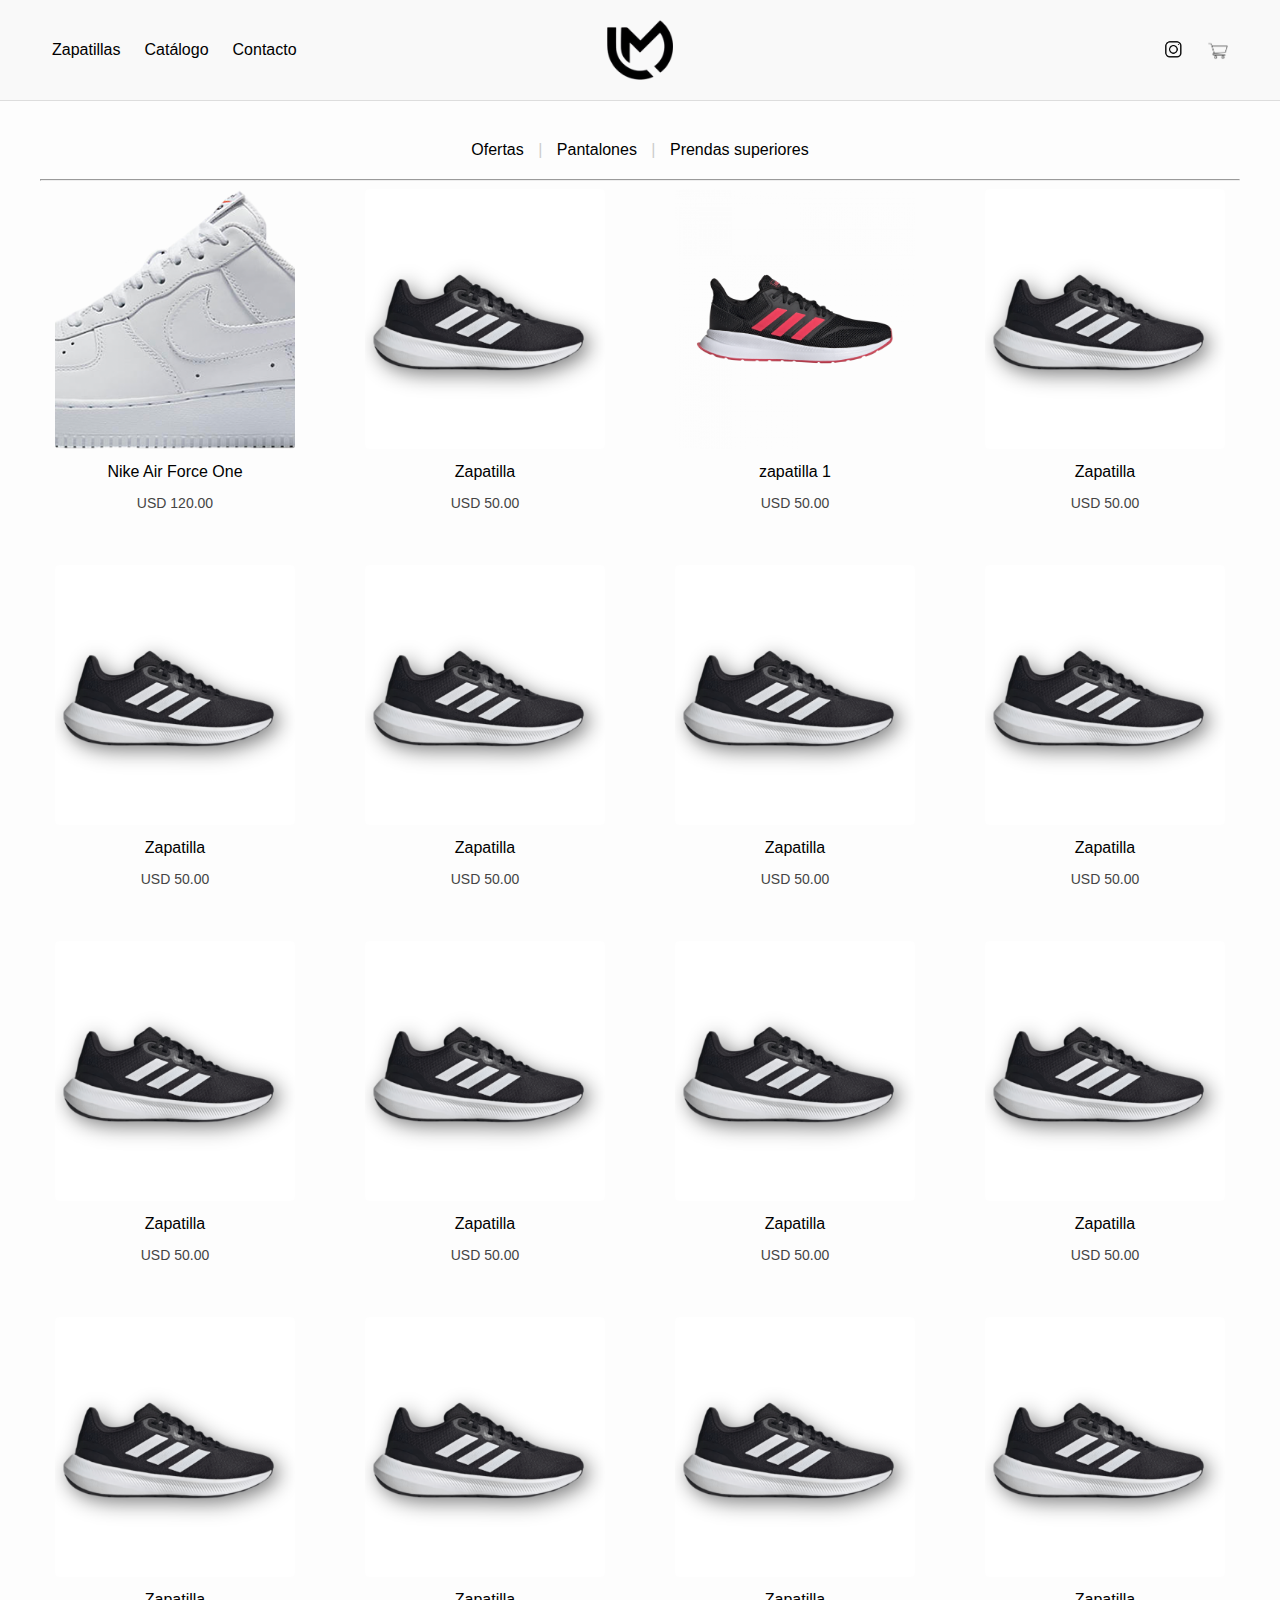
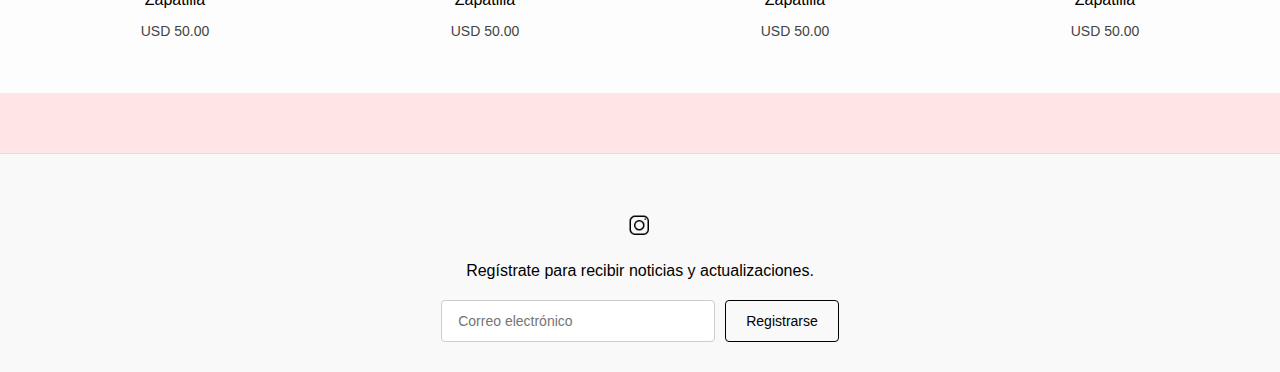
<file: index.html>
<!DOCTYPE html>
<html lang="es">
<head>
  <meta charset="UTF-8">
  <meta name="viewport" content="width=device-width, initial-scale=1.0">
  <title>Urban Mode</title>
  <link rel="stylesheet" href="estilos.css">
</head>
<body>

  <!-- NAVBAR -->
  <div class="navbar">
    <div class="nav">
      <div class="nav-left">
        <a href="#zapatillas">Zapatillas</a>
        <a href="#catalogo">Catálogo</a>
        <a href="#contacto">Contacto</a>
      </div>
      <div class="nav-center">
  <a href="#tienda">
    <img src="img/logo.png" class="logo" alt="Urban Mode">
  </a>
</div>

      <div class="nav-right">
        <a href="#"><img src="img/instagram.png" class="icono" alt="Instagram"></a>        
        <a href="#"><img src="img/carrito.png" class="icono" alt="Carrito"></a>
      </div>
    </div>
  </div>
  <!-- PÁGINA PRINCIPAL (CATÁLOGO DE PRODUCTOS) -->
<section id="tienda" class="pagina-principal">
  <div class="filtros">
    <a href="#">Ofertas</a>
    <span>|</span>
    <a href="#">Pantalones</a>
    <span>|</span>
    <a href="#">Prendas superiores</a>
  </div>

  <hr>

  <div class="grid-productos">
    <div class="producto">
  <img src="img/Nike-Air-Force-One.png" alt="Nike Air Force One">
  <h3>Nike Air Force One</h3>
  <p>USD 120.00</p>
</div>

    <div class="producto">
      <img src="img/zapatilla.png" alt="zapatilla">
      <h3>Zapatilla</h3>
      <p>USD 50.00</p>
    </div>
    <div class="producto">
      <img src="img/zapatillas1.png" alt="zapatillas1">
      <h3>zapatilla 1</h3>
      <p>USD 50.00</p>
    </div>
    <div class="producto">
      <img src="img/zapatilla.png" alt="zapatilla">
      <h3>Zapatilla</h3>
      <p>USD 50.00</p>
    </div>
    <div class="producto">
      <img src="img/zapatilla.png" alt="zapatilla">
      <h3>Zapatilla</h3>
      <p>USD 50.00</p>
    </div>
   <div class="producto">
      <img src="img/zapatilla.png" alt="zapatilla">
      <h3>Zapatilla</h3>
      <p>USD 50.00</p>
    </div>
    <div class="producto">
      <img src="img/zapatilla.png" alt="zapatilla">
      <h3>Zapatilla</h3>
      <p>USD 50.00</p>
    </div>
    <div class="producto">
      <img src="img/zapatilla.png" alt="zapatilla">
      <h3>Zapatilla</h3>
      <p>USD 50.00</p>
    </div>
    <div class="producto">
      <img src="img/zapatilla.png" alt="zapatilla">
      <h3>Zapatilla</h3>
      <p>USD 50.00</p>
    </div>
    <div class="producto">
      <img src="img/zapatilla.png" alt="zapatilla">
      <h3>Zapatilla</h3>
      <p>USD 50.00</p>
    </div>
    <div class="producto">
      <img src="img/zapatilla.png" alt="zapatilla">
      <h3>Zapatilla</h3>
      <p>USD 50.00</p>
    </div>
    <div class="producto">
      <img src="img/zapatilla.png" alt="zapatilla">
      <h3>Zapatilla</h3>
      <p>USD 50.00</p>
    </div>
    <div class="producto">
      <img src="img/zapatilla.png" alt="zapatilla">
      <h3>Zapatilla</h3>
      <p>USD 50.00</p>
    </div>
    <div class="producto">
      <img src="img/zapatilla.png" alt="zapatilla">
      <h3>Zapatilla</h3>
      <p>USD 50.00</p>
    </div>
    <div class="producto">
      <img src="img/zapatilla.png" alt="zapatilla">
      <h3>Zapatilla</h3>
      <p>USD 50.00</p>
    </div>
    <div class="producto">
      <img src="img/zapatilla.png" alt="zapatilla">
      <h3>Zapatilla</h3>
      <p>USD 50.00</p>
    </div>
    
   
  </div>
</section>

  <!-- Aquí luego iría Catálogo, Contacto, etc. -->

</body>
</html>
<footer class="footer">
  <div class="footer-content">
    <img src="img/instagram.png" alt="Instagram" class="footer-icono">
    <p>Regístrate para recibir noticias y actualizaciones.</p>
    <div class="registro">
      <input type="email" placeholder="Correo electrónico">
      <button>Registrarse</button>
      </div>
    </div>
  </footer>

</body>
</html>
</file>
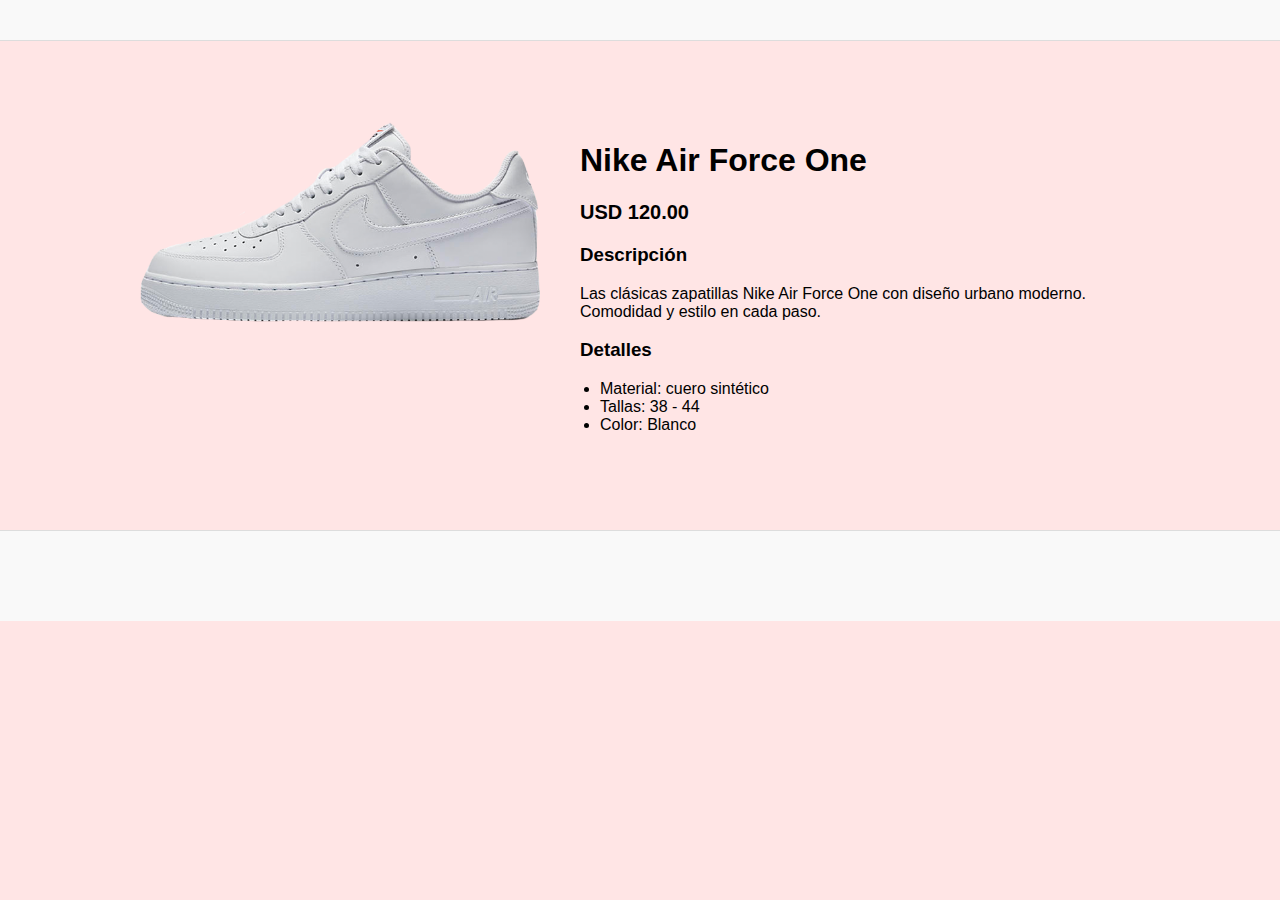
<file: producto1.html>
<!DOCTYPE html>
<html lang="es">
<head>
  <meta charset="UTF-8">
  <meta name="viewport" content="width=device-width, initial-scale=1.0">
  <title>Nike Air Force One</title>
  <link rel="stylesheet" href="estilos.css">
</head>
<body>

  <div class="navbar">
    <!-- Puedes copiar tu navbar completa de index.html -->
  </div>

  <div class="producto-detalle">
    <img src="img/Nike-Air-Force-One.png" alt="Nike Air Force One" class="imagen-detalle">
    <div class="info-detalle">
      <h1>Nike Air Force One</h1>
      <p class="precio">USD 120.00</p>
      <h3>Descripción</h3>
      <p>Las clásicas zapatillas Nike Air Force One con diseño urbano moderno. Comodidad y estilo en cada paso.</p>

      <h3>Detalles</h3>
      <ul>
        <li>Material: cuero sintético</li>
        <li>Tallas: 38 - 44</li>
        <li>Color: Blanco</li>
      </ul>
    </div>
  </div>

  <footer class="footer">
    <!-- Igual que en index.html -->
  </footer>

</body>
</html>
</file>
<file: estilos.css>
body {
  margin: 0;
  font-family: 'Segoe UI', sans-serif;
  background-color: #ffffff;
  color: #000;
}

.navbar {
  background-color: #f9f9f9;
  padding: 20px 40px;
  border-bottom: 1px solid #ddd;
}

.nav {
  display: flex;
  justify-content: space-between;
  align-items: center;
}

.nav-left,
.nav-center,
.nav-right {
  flex: 1;
  display: flex;
  align-items: center;
  justify-content: center;
}

.nav-left {
  justify-content: flex-start;
}

.nav-right {
  justify-content: flex-end;
}

.nav-left a,
.nav-right a {
  margin: 0 12px;
  text-decoration: none;
  color: #000;
  font-weight: 500;
}

.logo {
  height: 60px;
  display: block;
  margin: 0 auto;
}

.icono {
  width: 20px;
  height: 20px;
  vertical-align: middle;
}

.pagina-principal {
  padding: 40px;
  background-color: #fdfdfd;
}

.filtros {
  text-align: center;
  margin-bottom: 20px;
  font-weight: 500;
}

.filtros a {
  margin: 0 10px;
  color: #000;
  text-decoration: none;
}

.filtros span {
  color: #ccc;
}

.grid-productos {
  display: grid;
  grid-template-columns: repeat(4, 1fr);
  gap: 40px;
  justify-items: center;
  max-width: 1200px;
  margin: 0 auto;
}

.producto {
  display: block;
  text-align: center;
  max-width: 240px;
  text-decoration: none;
  color: inherit;
}


.producto img {
  width: 100%;
  height: 260px;
  object-fit: cover;
  border-radius: 4px;
}


.producto h3 {
  font-size: 16px;
  font-weight: 500;
  margin: 10px 0 4px;
}

.producto p {
  font-size: 14px;
  color: #444;
}

.footer {
  text-align: center;
  padding: 60px 20px 30px;
  background-color: #f9f9f9;
  border-top: 1px solid #ddd;
  margin-top: 60px;
}

.footer-icono {
  width: 24px;
  height: 24px;
  margin-bottom: 10px;
}

.footer-content p {
  margin: 10px 0 20px;
  font-size: 16px;
}

.registro {
  display: flex;
  justify-content: center;
  gap: 10px;
  flex-wrap: wrap;
}

.registro input[type="email"] {
  padding: 12px 16px;
  border: 1px solid #ccc;
  font-size: 14px;
  border-radius: 4px;
  width: 240px;
}

.registro button {
  padding: 12px 20px;
  border: 1px solid #000;
  background-color: transparent;
  cursor: pointer;
  font-size: 14px;
  border-radius: 4px;
  transition: background-color 0.3s ease;
}

.registro button:hover {
  background-color: #000;
  color: #fff;
}


/* Estilos para pantallas de hasta 768px (tabletas y celulares) */
@media screen and (max-width: 768px) {
  .nav {
    flex-direction: column;
    gap: 10px;
  }

  .nav-left,
  .nav-center,
  .nav-right {
    justify-content: center;
  }

  .pagina-principal {
    padding: 20px;
  }

  .grid-productos {
    grid-template-columns: 1fr 1fr; /* 2 productos por fila en móvil */
    gap: 20px;
  }

  .producto {
    max-width: 100%;
  }

  .logo {
    height: 50px;
  }

  .icono {
    width: 18px;
    height: 18px;
  }
}

/* Estilos para pantallas muy pequeñas (menos de 480px) */
@media screen and (max-width: 480px) {
  .grid-productos {
    grid-template-columns: 1fr; /* 1 producto por fila */
  }
}

.producto-detalle {
  max-width: 1000px;
  margin: 60px auto;
  padding: 20px;
  display: flex;
  flex-wrap: wrap;
  gap: 40px;
  align-items: flex-start;
}

.imagen-detalle {
  max-width: 400px;
  width: 100%;
  border-radius: 8px;
}

.info-detalle {
  flex: 1;
  min-width: 260px;
}

.precio {
  font-size: 20px;
  font-weight: bold;
  margin-top: 10px;
}

.info-detalle ul {
  padding-left: 20px;
}

body {
  background-color: #ffe5e5;
}
</file>
